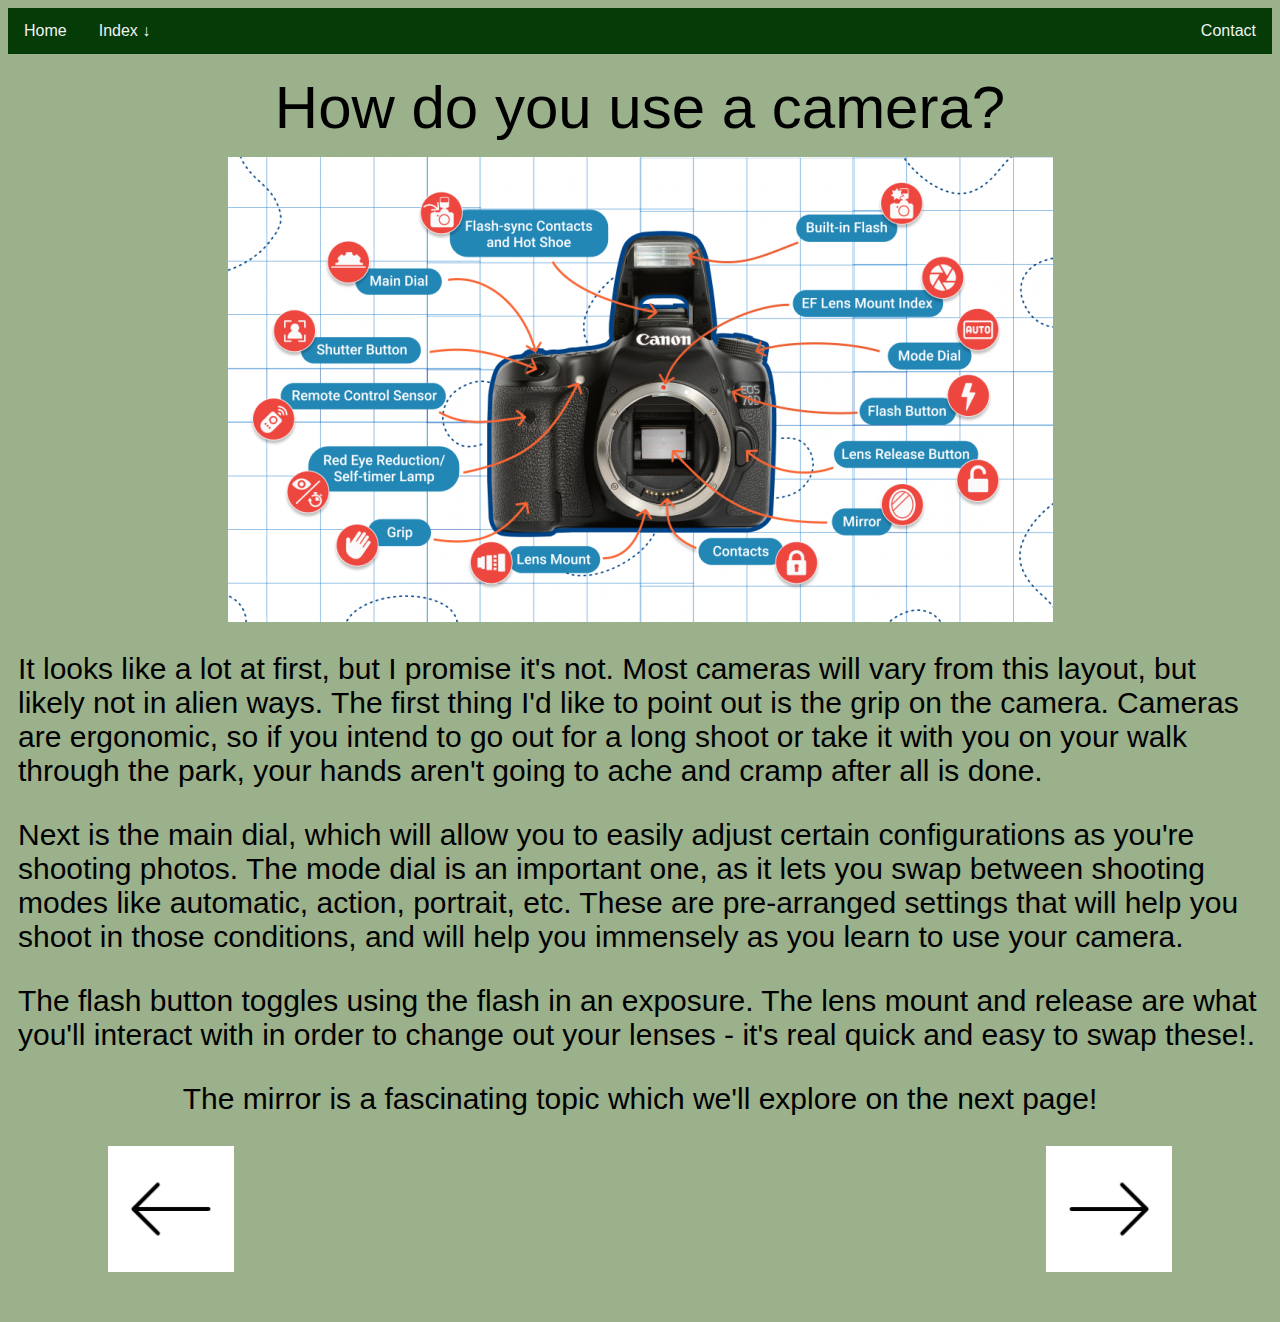
<file: camerabody.html>
<!doctype html>
<html>
  <head>
    <link rel="stylesheet" href="style.css">
  <meta charset="UTF-8">
  <meta name="description" content="Photography Information for a Beginner">
  <meta name="Author" content="Noelle Macek">
</head>


<title>How to Hold a Camera!</title>


<div class="navbar">
    <a href="./index.html">Home</a>
    <div class="navdropdown">
      <button class="dropbutton">Index  ↓
      </button>
      <div class="navdropdowncontent">
        <a href="./camerabody.html">Camera Body</a>
        <a href="./camerainside.html">Camera Internal</a>
        <a href="./exposuretriangle.html">Exposure Triangle</a>
        <a href="./lenses.html">Lenses</a>
        <a href="./filters.html">Filters</a>
        <a href="./editing.html">Photo Editing</a>
        <a href="./gear.html">Camera Gear</a>
      </div>
      
    </div>
    <div class="navcontactpage">
    <a href="./contact.html" >Contact</a>
    </div>
  </div> 

  <div class="hook">
    How do you use a camera?
  </div>
  <div class="image">
    <a href="./images/camerabody.webp">
      <img src="images/camerabody.webp">
    </a>
  </div>

   <p>
      <p>It looks like a lot at first, but I promise it's not. Most cameras will vary from this layout, but likely not in alien ways. The first thing I'd like to point out is the grip on the camera. Cameras are ergonomic, so if you intend to go out for a long shoot or take it with you on your walk through the park, your hands aren't going to ache and cramp after all is done.</p> 
      <p>Next is the main dial, which will allow you to easily adjust certain configurations as you're shooting photos. The mode dial is an important one, as it lets you swap between shooting modes like automatic, action, portrait, etc. These are pre-arranged settings that will help you shoot in those conditions, and will help you immensely as you learn to use your camera.</p>
      <p>The flash button toggles using the flash in an exposure. The lens mount and release are what you'll interact with in order to change out your lenses - it's real quick and easy to swap these!.</p>
  </p>


  <div class="centeredtext" clear="both">
    <p>
      The mirror is a fascinating topic which we'll explore on the next page!
    </p>
  </div>

  <div class = progressionbuttons>
    <a href="./index.html">
      <img src="images/leftarrow.jpg" class="leftarrow">
    </a>

    <a href="./camerainside.html">
      <img src="images/rightarrow.jpg" class="rightarrow">
    </a>
  </div>

</body>
</file>
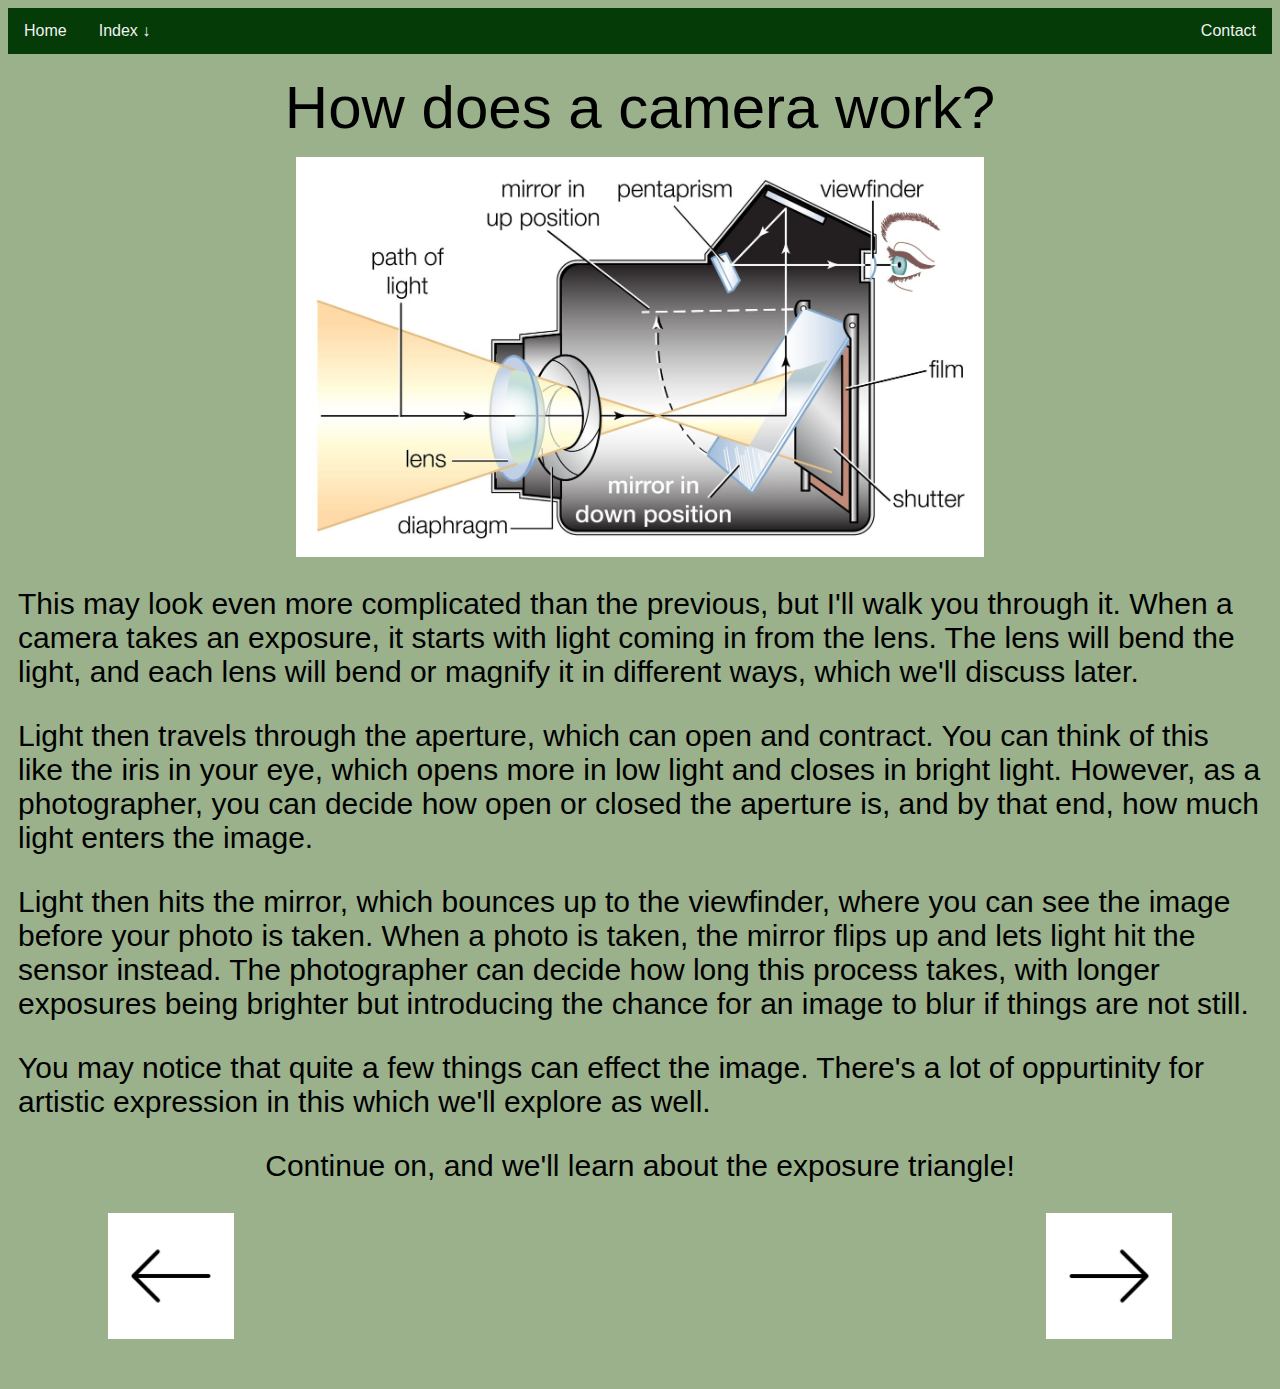
<file: camerainside.html>
<!doctype html>
<html>
  <head>
    <link rel="stylesheet" href="style.css">
  <meta charset="UTF-8">
  <meta name="description" content="Photography Information for a Beginner">
  <meta name="Author" content="Noelle Macek">
</head>

<title>How a Camera Works!</title>



<div class="navbar">
    <a href="./index.html">Home</a>
    <div class="navdropdown">
      <button class="dropbutton">Index  ↓
      </button>
      <div class="navdropdowncontent">
        <a href="./camerabody.html">Camera Body</a>
        <a href="./camerainside.html">Camera Internal</a>
        <a href="./exposuretriangle.html">Exposure Triangle</a>
        <a href="./lenses.html">Lenses</a>
        <a href="./filters.html">Filters</a>
        <a href="./editing.html">Photo Editing</a>
        <a href="./gear.html">Camera Gear</a>
      </div>
      
    </div>
    <div class="navcontactpage">
    <a href="./contact.html" >Contact</a>
    </div>
  </div> 

  <div class="hook">
    How does a camera work?
  </div>
  <div class="image">
    <a href="images/camerainside.jpg">
      <img height="400" src="images/camerainside.jpg">
    </a>
  </div>

  <div>
   
      <p>This may look even more complicated than the previous, but I'll walk you through it. When a camera takes an exposure, it starts with light coming in from the lens. The lens will bend the light, and each lens will bend or magnify it in different ways, which we'll discuss later.</p> 
      <p>Light then travels through the aperture, which can open and contract. You can think of this like the iris in your eye, which opens more in low light and closes in bright light. However, as a photographer, you can decide how open or closed the aperture is, and by that end, how much light enters the image.</p>
      <p>Light then hits the mirror, which bounces up to the viewfinder, where you can see the image before your photo is taken. When a photo is taken, the mirror flips up and lets light hit the sensor instead. The photographer can decide how long this process takes, with longer exposures being brighter but introducing the chance for an image to blur if things are not still.</p>
      <p>You may notice that quite a few things can effect the image. There's a lot of oppurtinity for artistic expression in this which we'll explore as well. </p>
  </div>

  <div class="centeredtext" clear="both">
    <p>
      Continue on, and we'll learn about the exposure triangle!
    </p>
  </div>

  <div class = progressionbuttons>
    <a href="./camerabody.html">
      <img src="images/leftarrow.jpg" class="leftarrow">
    </a>

    <a href="./exposuretriangle.html">
      <img src="images/rightarrow.jpg" class="rightarrow">
    </a>
  </div>

</body>
</file>
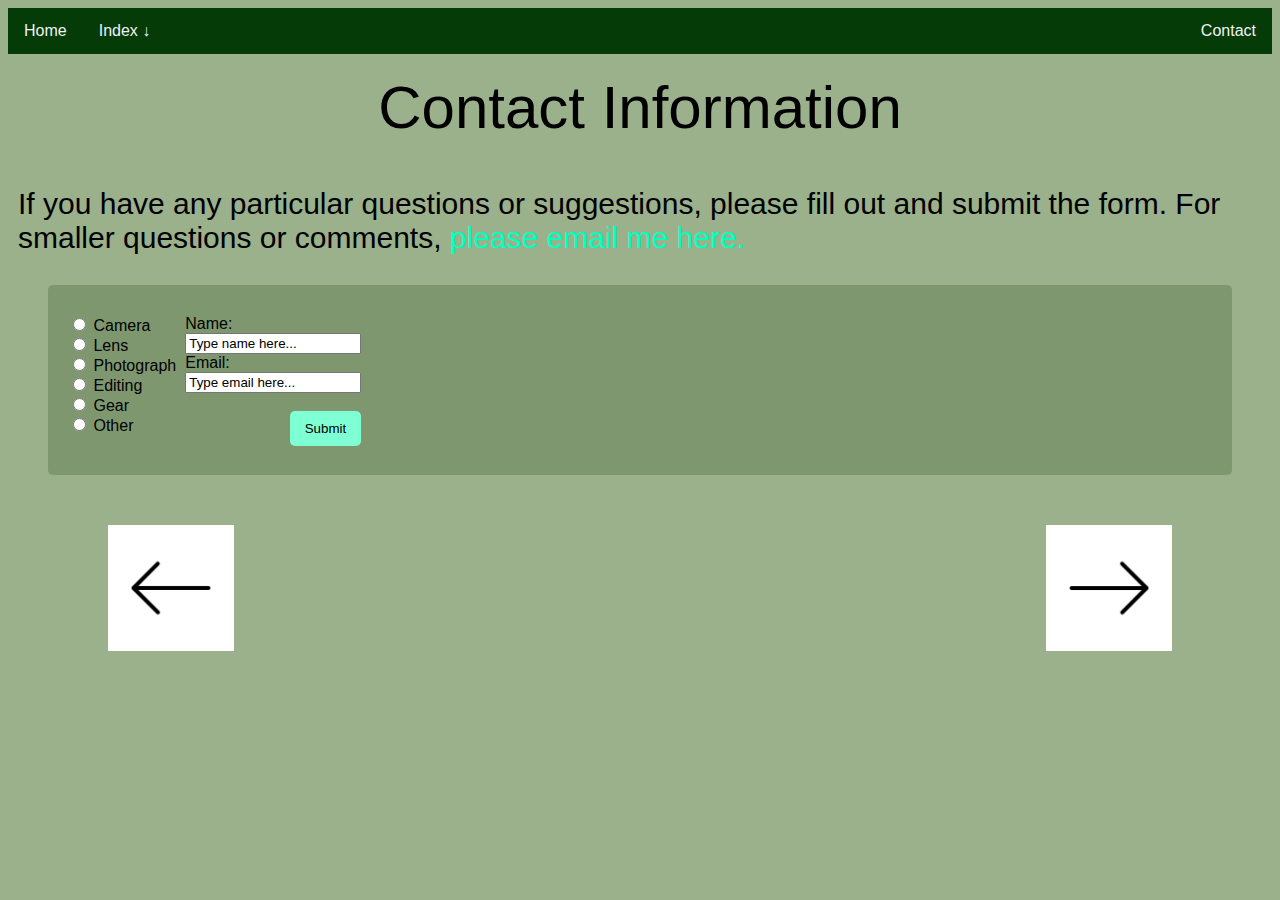
<file: contact.html>
<!doctype html>
<html>
  <head>
    <link rel="stylesheet" href="style.css">
  <meta charset="UTF-8">
  <meta name="description" content="Photography Information for a Beginner">
  <meta name="Author" content="Noelle Macek">
</head>


<title>Contact Information</title>
<body>


<div class="navbar">
    <a href="./index.html">Home</a>
    <div class="navdropdown">
      <button class="dropbutton">Index  ↓
      </button>
      <div class="navdropdowncontent">
        <a href="./camerabody.html">Camera Body</a>
        <a href="./camerainside.html">Camera Internal</a>
        <a href="./exposuretriangle.html">Exposure Triangle</a>
        <a href="./lenses.html">Lenses</a>
        <a href="./filters.html">Filters</a>
        <a href="./editing.html">Photo Editing</a>
        <a href="./gear.html">Camera Gear</a>
      </div>
      
    </div>
    <div class="navcontactpage">
    <a href="./contact.html" >Contact</a>
    </div>
  </div> 

  <div class="hook">
    Contact Information
  </div>

  <div>
   
      <p>If you have any particular questions or suggestions, please fill out and submit the form. For smaller questions or comments, <a href="mailto:cmacek9533@mail.kvcc.edu">please email me here.</a></p> 
  </div>

<div class="formdiv">
  <form>
    <div class="col-25">
          <input type="radio" id="camera" name="issuetype" value="Camera">
          <label for="camera" class="radiolabel">Camera</label><br>
          <input type="radio" id="lens" name="issuetype" value="Lens">
          <label for="lens" class="radiolabel">Lens</label><br>
          <input type="radio" id="photograph" name="issuetype" value="Photograph">
          <label for="photograph" class="radiolabel">Photograph</label><br>
          <input type="radio" id="editing" name="issuetype" value="Editing">
          <label for="editing" class="radiolabel">Editing</label><br>
          <input type="radio" id="gear" name="issuetype" value="Gear">
          <label for="gear" class="radiolabel">Gear</label><br>
          <input type="radio" id="other" name="issuetype" value="Other">
          <label for="other" class="radiolabel" >Other</label><br>
    </div>
    <div class="col-75">
          <label for="username">Name:</label><br>
          <input type="text" id="username" name="username" value="Type name here..."><br>
          <label for="email>">Email:</label><br>
          <input type="text" id="email" name="email" value="Type email here..."><br><br>
          <input type="submit" value="Submit">
    </div>      
  </form>
</div>
 

 

  <div class = progressionbuttons>
    <a href="./gear.html">
      <img src="images/leftarrow.jpg" class="leftarrow">
    </a>

    <a href="./index.html">
      <img src="images/rightarrow.jpg" class="rightarrow">
    </a>
  </div>

</body>
</file>
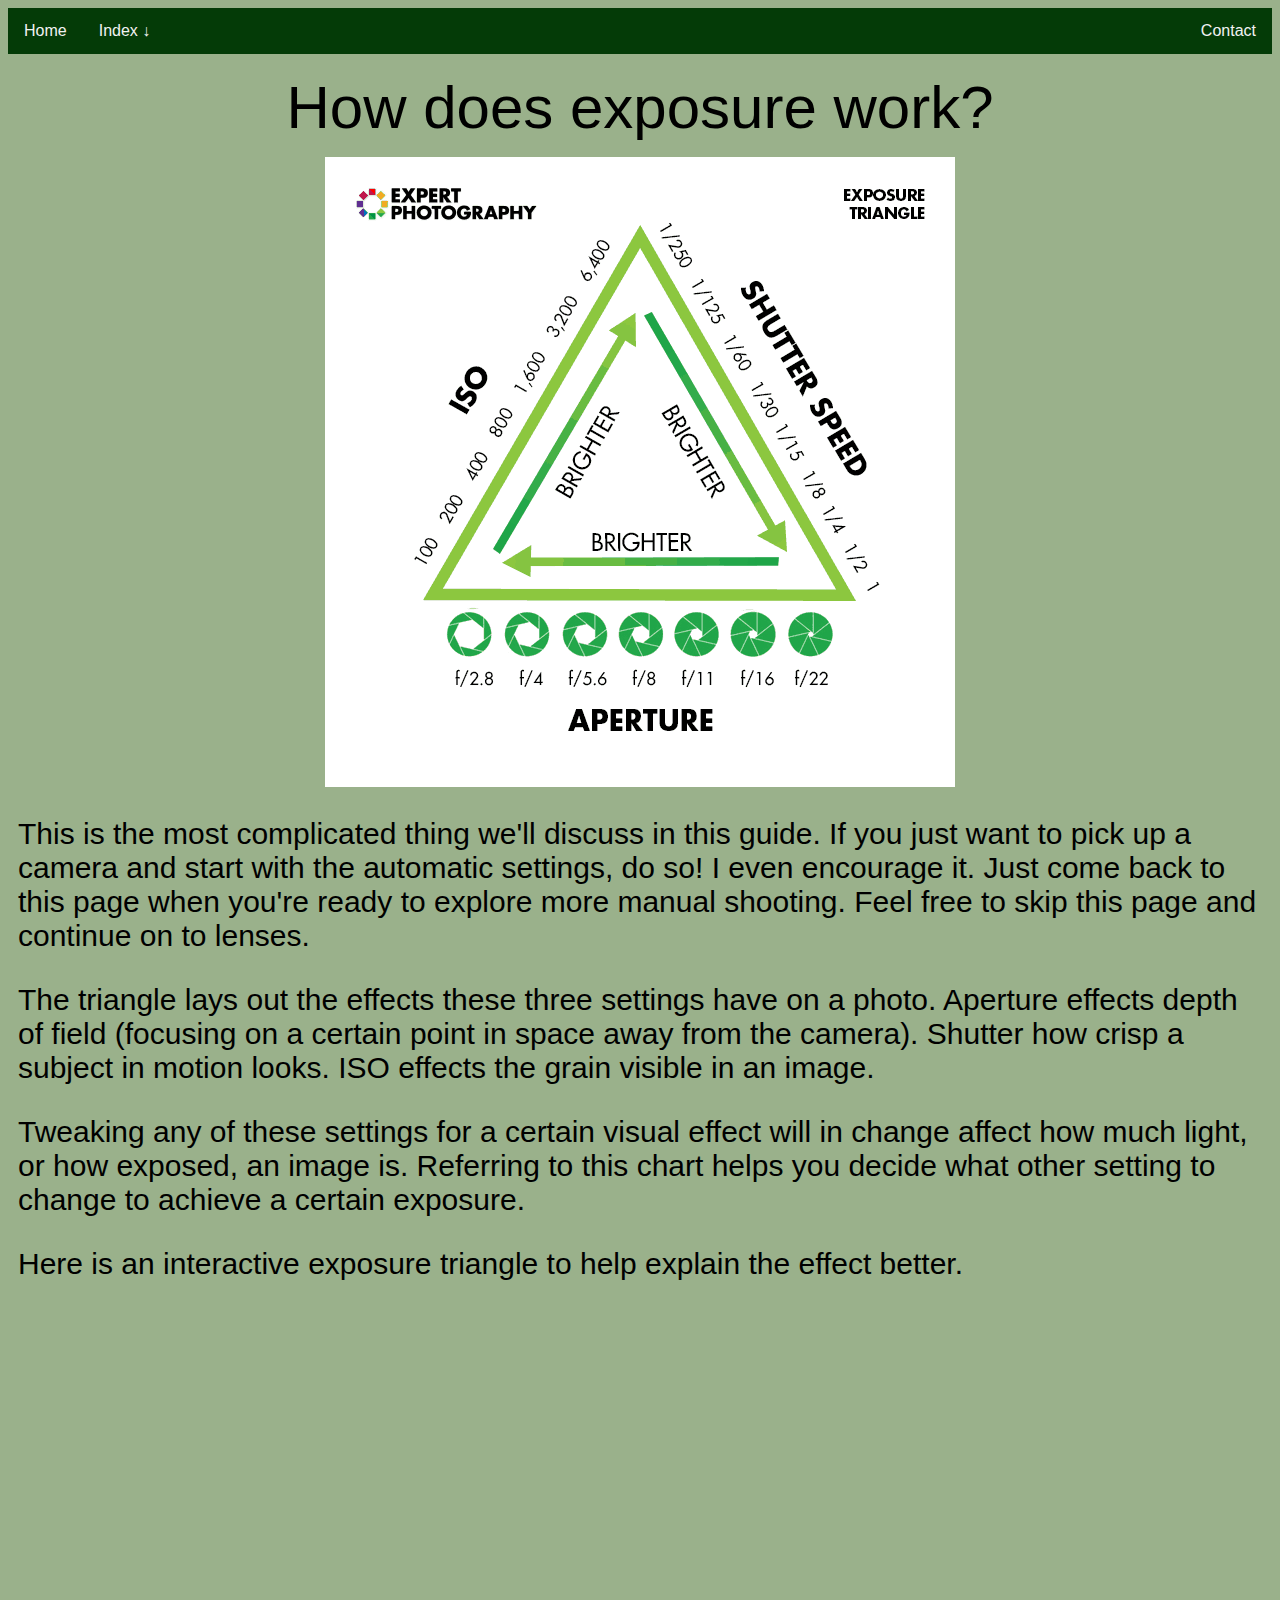
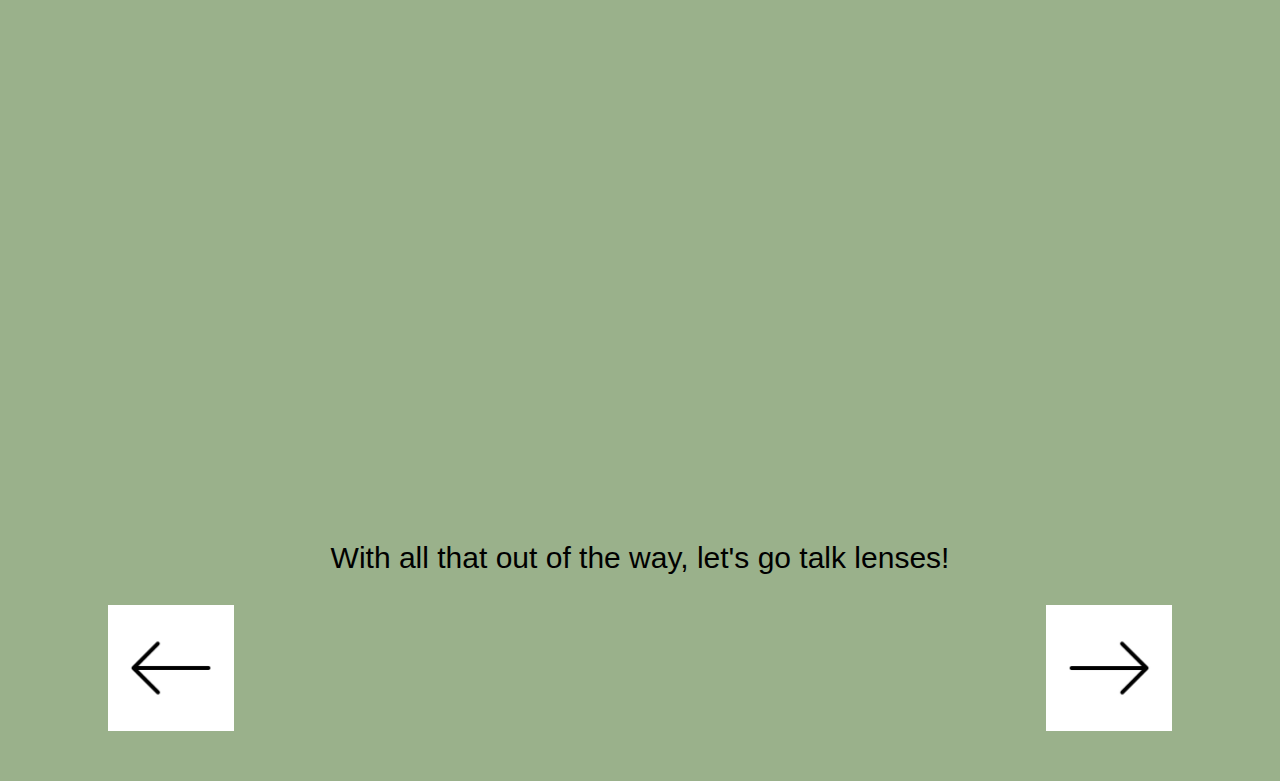
<file: exposuretriangle.html>
<!doctype html>
<html>
  <head>
    <link rel="stylesheet" href="style.css">
  <meta charset="UTF-8">
  <meta name="description" content="Photography Information for a Beginner">
  <meta name="Author" content="Noelle Macek">
</head>


<title>The Exposure Triangle!</title>



<div class="navbar">
    <a href="./index.html">Home</a>
    <div class="navdropdown">
      <button class="dropbutton">Index  ↓
      </button>
      <div class="navdropdowncontent">
        <a href="./camerabody.html">Camera Body</a>
        <a href="./camerainside.html">Camera Internal</a>
        <a href="./exposuretriangle.html">Exposure Triangle</a>
        <a href="./lenses.html">Lenses</a>
        <a href="./filters.html">Filters</a>
        <a href="./editing.html">Photo Editing</a>
        <a href="./gear.html">Camera Gear</a>
      </div>
      
    </div>
    <div class="navcontactpage">
    <a href="./contact.html" >Contact</a>
    </div>
  </div> 

  <div class="hook">
    How does exposure work?
  </div>

  <div class="image">
    <a href="images/exposuretriangle.png">
      <img src="images/exposuretriangle.png">
    </a>
  </div>

  <div>
   
      <p>This is the most complicated thing we'll discuss in this guide. If you just want to pick up a camera and start with the automatic settings, do so! I even encourage it. Just come back to this page when you're ready to explore more manual shooting. Feel free to skip this page and continue on to lenses.</p> 
      <p>The triangle lays out the effects these three settings have on a photo. Aperture effects depth of field (focusing on a certain point in space away from the camera). Shutter how crisp a subject in motion looks. ISO effects the grain visible in an image.</p>
      <p>Tweaking any of these settings for a certain visual effect will in change affect how much light, or how exposed, an image is. Referring to this chart helps you decide what other setting to change to achieve a certain exposure.</p>
      <p>Here is an interactive exposure triangle to help explain the effect better.</p>
      
  </div>

  <div class="exposuretriangleembed" >
    <iframe src="https://dima.fi/exposure/?embed" width="400px" height="800px" frameBorder="0" display="block" margin="auto"></iframe>
  </div>

<div class="centeredtext" clear="both">
  <p>
    With all that out of the way, let's go talk lenses!
  </p>
</div>

  <div class = progressionbuttons>
    <a href="./camerainside.html">
      <img src="images/leftarrow.jpg" class="leftarrow">
    </a>

    <a href="./lenses.html">
      <img src="images/rightarrow.jpg" class="rightarrow">
    </a>
  </div>

</body>
</file>
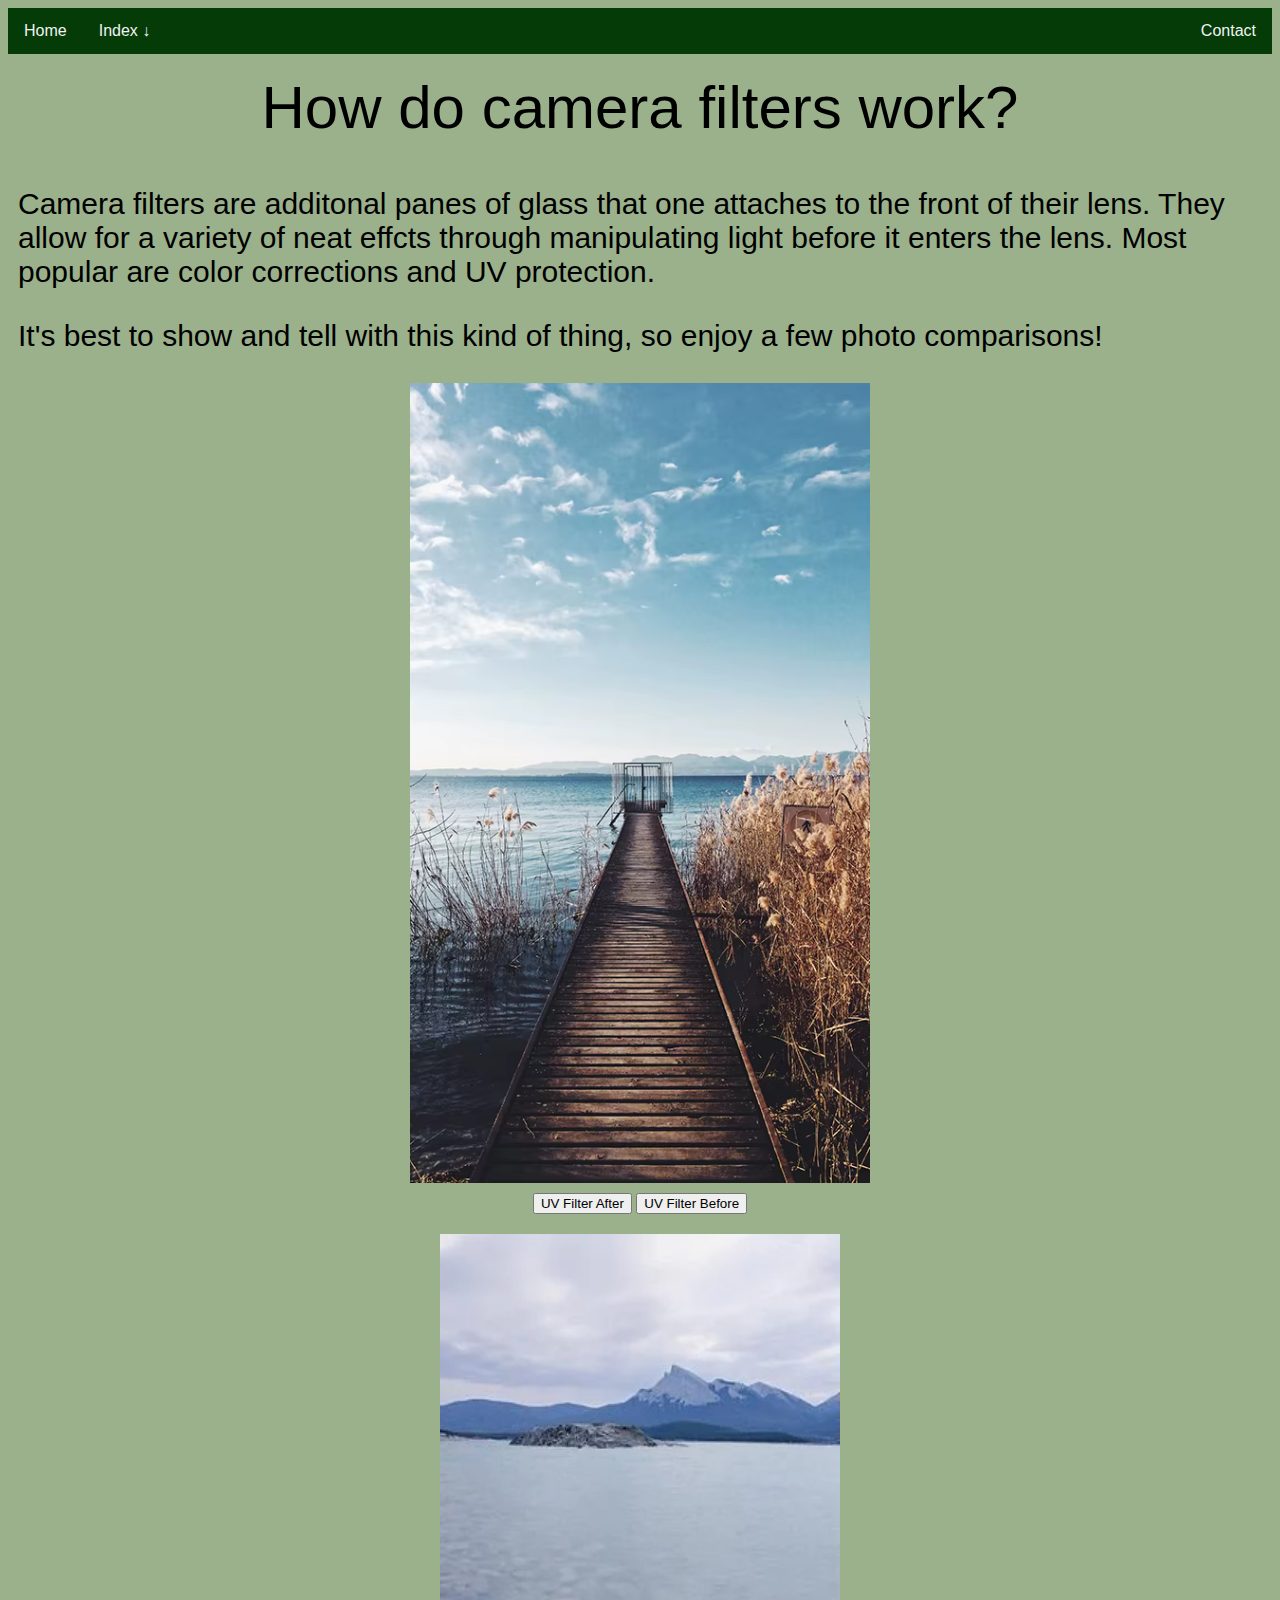
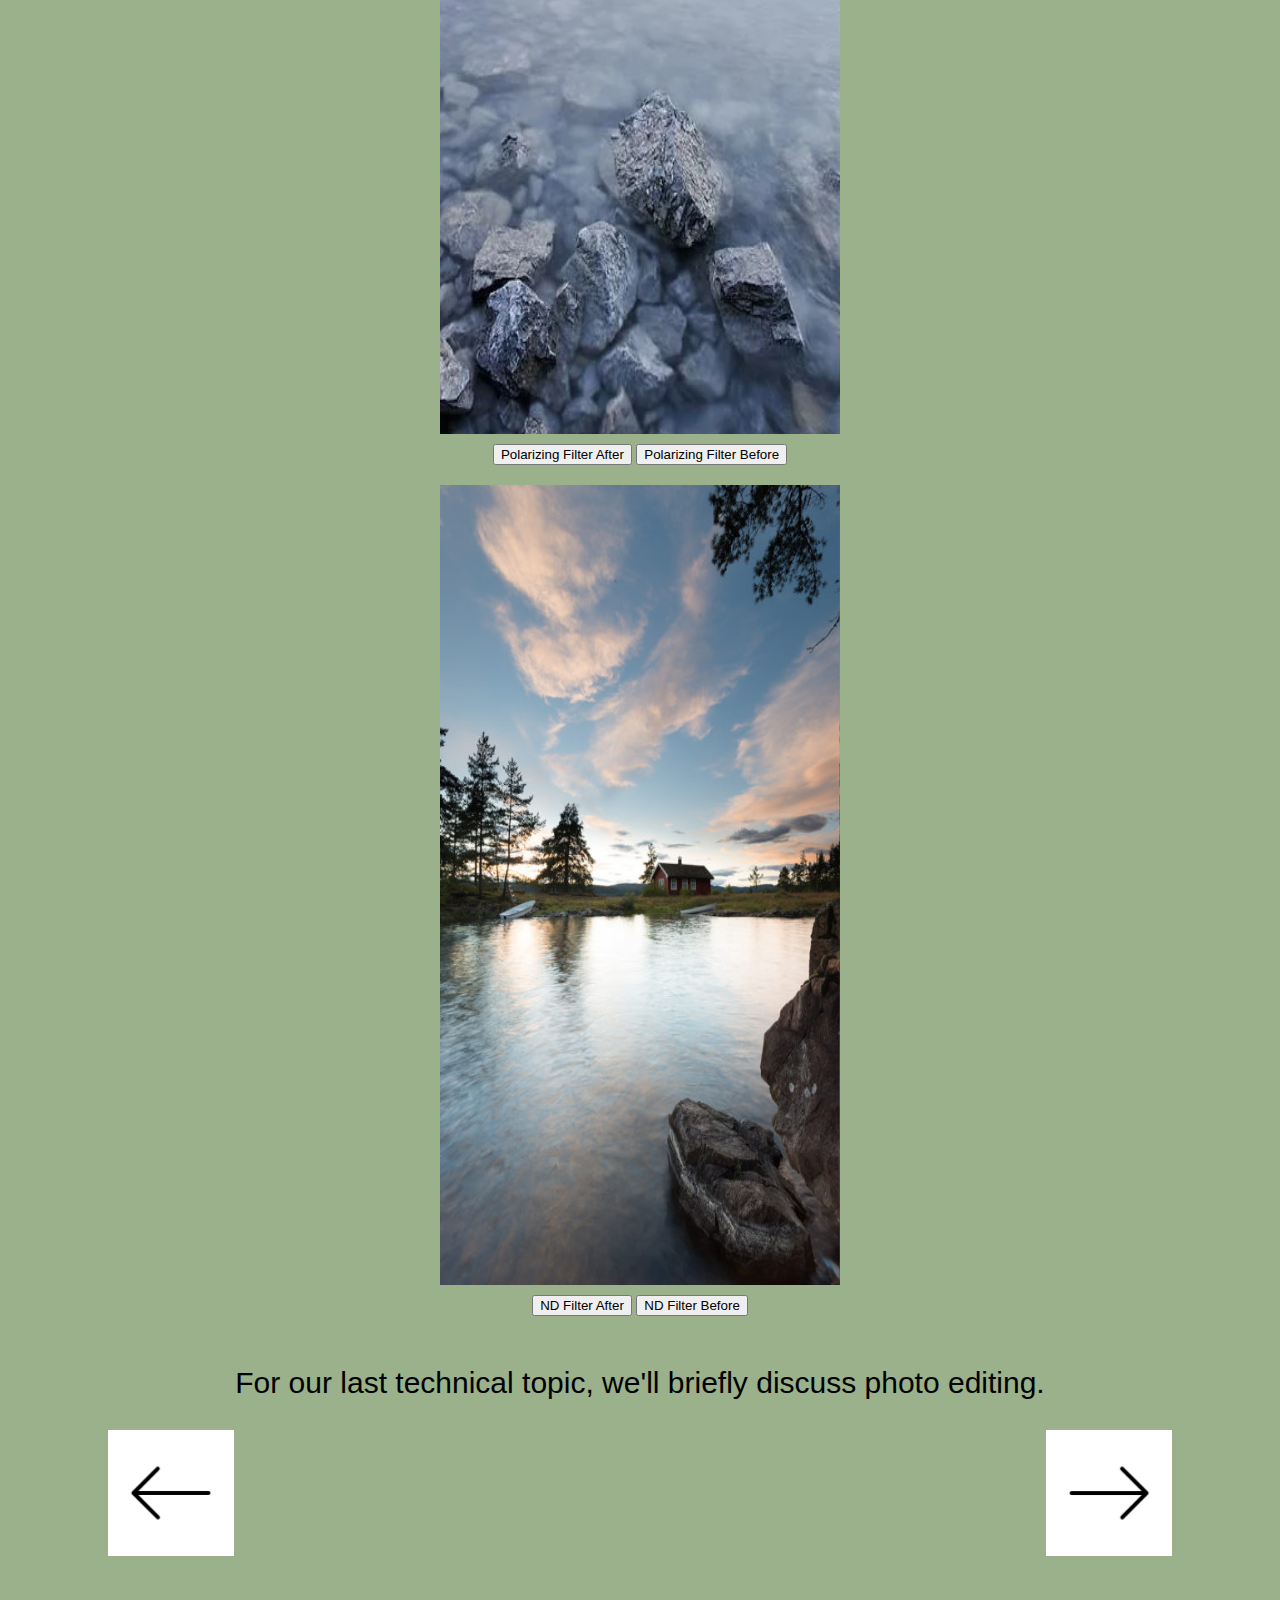
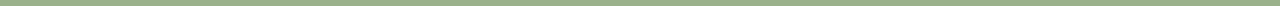
<file: filters.html>
<!doctype html>
<html>
  <head>
    <link rel="stylesheet" href="style.css">
  <meta charset="UTF-8">
  <meta name="description" content="Photography Information for a Beginner">
  <meta name="Author" content="Noelle Macek">
</head>

<title>Camera Filters!</title>
<body>


<div class="navbar">
    <a href="./index.html">Home</a>
    <div class="navdropdown">
      <button class="dropbutton">Index  ↓
      </button>
      <div class="navdropdowncontent">
        <a href="./camerabody.html">Camera Body</a>
        <a href="./camerainside.html">Camera Internal</a>
        <a href="./exposuretriangle.html">Exposure Triangle</a>
        <a href="./lenses.html">Lenses</a>
        <a href="./filters.html">Filters</a>
        <a href="./editing.html">Photo Editing</a>
        <a href="./gear.html">Camera Gear</a>
      </div>
      
    </div>
    <div class="navcontactpage">
    <a href="./contact.html" >Contact</a>
    </div>
  </div> 

  <div class="hook">
    How do camera filters work?
  </div>

  <div>
   
      <p>Camera filters are additonal panes of glass that one attaches to the front of their lens. They allow for a variety of neat effcts through manipulating light before it enters the lens. Most popular are color corrections and UV protection.</p> 
      <p>It's best to show and tell with this kind of thing, so enjoy a few photo comparisons!</p>
  </div>


 

  <img height="800px;" mawidth="400px;" id="uvcomp" src="images/uvfilterbefore.png">
  
  <div class="comparisonbuttons">
    <button class="comparisonleft" onclick="document.getElementById('uvcomp').src='images/uvfilterafter.png'">UV Filter After</button>
    <button class="comparisonright" onclick="document.getElementById('uvcomp').src='images/uvfilterbefore.png'">UV Filter Before</button>
  </div>

  <img height="800px;" width="400px;" id="polarizingcomp" src="images/polarizingfilterbefore.png">
  
  <div class="comparisonbuttons">
    <button class="comparisonleft" onclick="document.getElementById('polarizingcomp').src='images/polarizingfilterafter.png'">Polarizing Filter After</button>
    <button class="comparisonright" onclick="document.getElementById('polarizingcomp').src='images/polarizingfilterbefore.png'">Polarizing  Filter Before</button>
  </div>

  <img height="800px;" width="400px;" id="ndcomp" src="images/neutraldensityfilterbefore.png">
  
  <div class="comparisonbuttons">
    <button class="comparisonleft" onclick="document.getElementById('ndcomp').src='images/neutraldensityfilterafter.png'">ND Filter After</button>
    <button class="comparisonright" onclick="document.getElementById('ndcomp').src='images/neutraldensityfilterbefore.png'">ND Filter Before</button>
  </div>

<div class="centeredtext" clear="both">
    <p>For our last technical topic, we'll briefly discuss photo editing.</p>
</div>

  <div class = progressionbuttons>
    <a href="./lenses.html">
      <img src="images/leftarrow.jpg" class="leftarrow">
    </a>

    <a href="./editing.html">
      <img src="images/rightarrow.jpg" class="rightarrow">
    </a>
  </div>

</body>
</file>
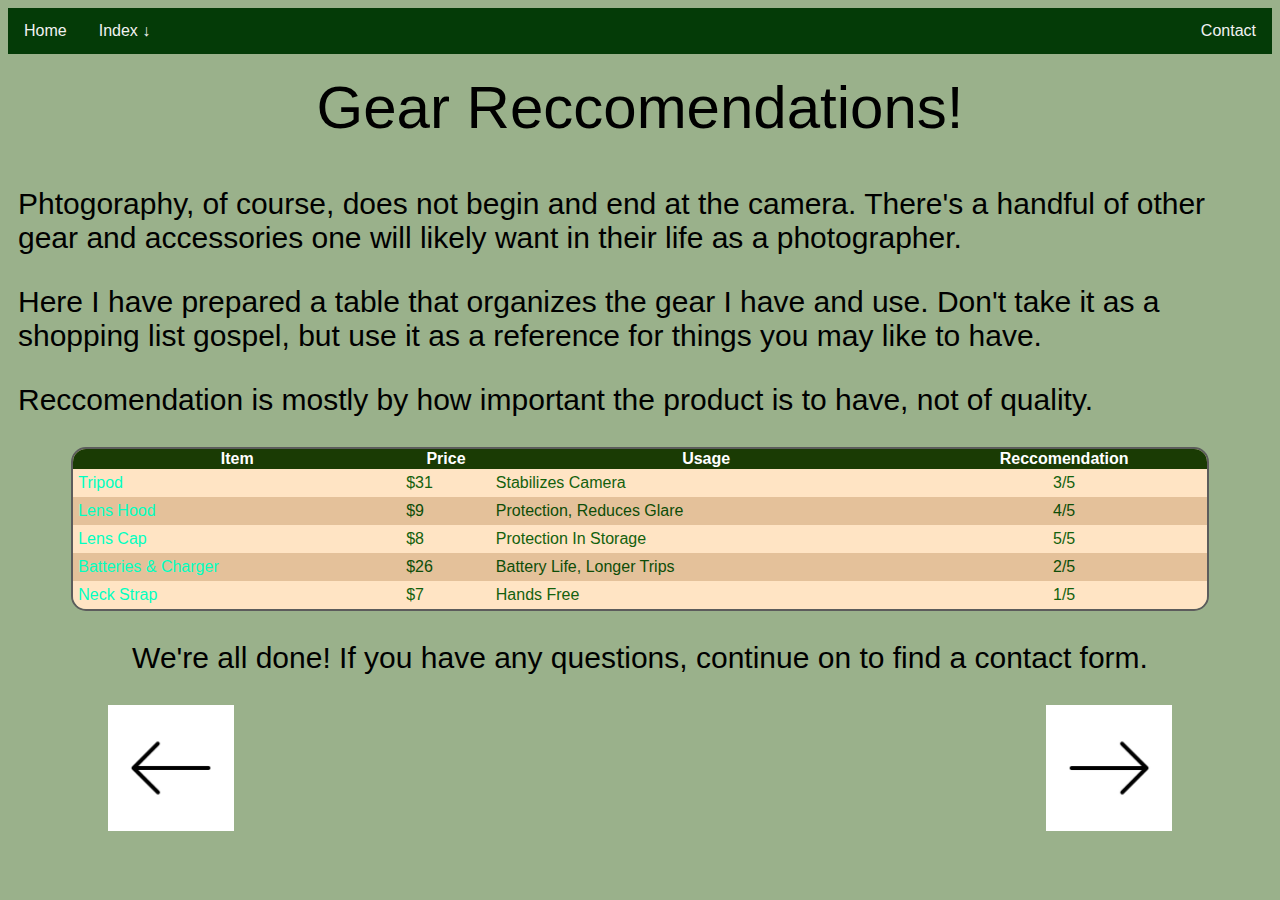
<file: gear.html>
<!doctype html>
<html>
<head>
  <link rel="stylesheet" href="style.css">
  <meta charset="UTF-8">
  <meta name="description" content="Photography Information for a Beginner">
  <meta name="Author" content="Noelle Macek">
  
    <style type="text/css">

      table {
      border: 2px solid rgb(92, 92, 92);
      border-radius: 15px; 
      border-spacing: 0;
      overflow: hidden;
      width: 90%;
      
      margin:auto;
      }
  
      th {
          background-color: rgb(26, 59, 4);
          color: rgb(255, 255, 255);
      }

      tbody {
        
      }
      td {
        padding:5px;
      }
      tr:nth-child(2n+1) {
          background-color:bisque;
          color: rgb(20, 97, 13);
      }
      tr:nth-child(2n) {
        background-color:rgb(228, 193, 154);
        color: rgb(14, 77, 8);
      }

      td:nth-child(4) {
        text-align: center;
      }
  </style>

</head>

<title>Camera Gear!</title>
<body>


<div class="navbar">
    <a href="./index.html">Home</a>
    <div class="navdropdown">
      <button class="dropbutton">Index  ↓
      </button>
      <div class="navdropdowncontent">
        <a href="./camerabody.html">Camera Body</a>
        <a href="./camerainside.html">Camera Internal</a>
        <a href="./exposuretriangle.html">Exposure Triangle</a>
        <a href="./lenses.html">Lenses</a>
        <a href="./filters.html">Filters</a>
        <a href="./editing.html">Photo Editing</a>
        <a href="./gear.html">Camera Gear</a>
      </div>
      
    </div>
    <div class="navcontactpage">
    <a href="./contact.html" >Contact</a>
    </div>
  </div> 
  <div class="hook">
    Gear Reccomendations!
  </div>

  <div>
   
      <p>Phtogoraphy, of course, does not begin and end at the camera. There's a handful of other gear and accessories one will likely want in their life as a photographer.</p> 
      <p>Here I have prepared a table that organizes the gear I have and use. Don't take it as a shopping list gospel, but use it as a reference for things you may like to have.</p>
      <p>Reccomendation is mostly by how important the product is to have, not of quality.</p>
  </div>

<div>
  <body></body>
    <table>
        <thead>
            <trow>
                <th>Item</th>
                <th>Price</th>
                <th>Usage</th>
                <th>Reccomendation</th>
            </trow>
        </thead>
        <tbody>
            <tr>
                <td><a target="_blank" href="https://www.amazon.com/dp/B0B56CBRZY?ref_=ppx_hzsearch_conn_dt_b_fed_asin_title_1&th=1">Tripod</a></td>
                <td>$31</td>
                <td>Stabilizes Camera</td>
                <td>3/5</td>
            </tr>
            <tr>
                <td><a target="_blank" href="https://www.amazon.com/dp/B09D9Q1HMM?ref_=ppx_hzsearch_conn_dt_b_fed_asin_title_2">Lens Hood</a></td>
                <td>$9</td>
                <td>Protection, Reduces Glare</td>
                <td>4/5</td>
            </tr>
            <tr>
                <td><a target="_blank" href="https://www.amazon.com/dp/B0981JNBQ5?ref_=ppx_hzsearch_conn_dt_b_fed_asin_title_2">Lens Cap</a></td>
                <td>$8</td>
                <td>Protection In Storage</td>
                <td>5/5</td>
            </tr>
            <tr>
                <td><a target="_blank" href="https://www.amazon.com/dp/B075ZLCF1Y?ref_=ppx_hzsearch_conn_dt_b_fed_asin_title_6">Batteries & Charger</a></td>
                <td>$26</td>
                <td>Battery Life, Longer Trips</td>
                <td>2/5</td>
            </tr>
            <tr>
                <td><a target="_blank" href="https://www.amazon.com/dp/B01LEBV87M?ref_=ppx_hzsearch_conn_dt_b_fed_asin_title_3">Neck Strap</a></td>
                <td>$7</td>
                <td>Hands Free</td>
                <td>1/5</td>
            </tr>
        </tbody>
    </table>
</body>
</div>
 
<div class="centeredtext" clear="both">
    <p>We're all done! If you have any questions, continue on to find a contact form.</p>
</div>

  <div class = progressionbuttons>
    <a href="./editing.html">
      <img src="images/leftarrow.jpg" class="leftarrow">
    </a>

    <a href="./contact.html">
      <img src="images/rightarrow.jpg" class="rightarrow">
    </a>
  </div>
 
</body>
</file>
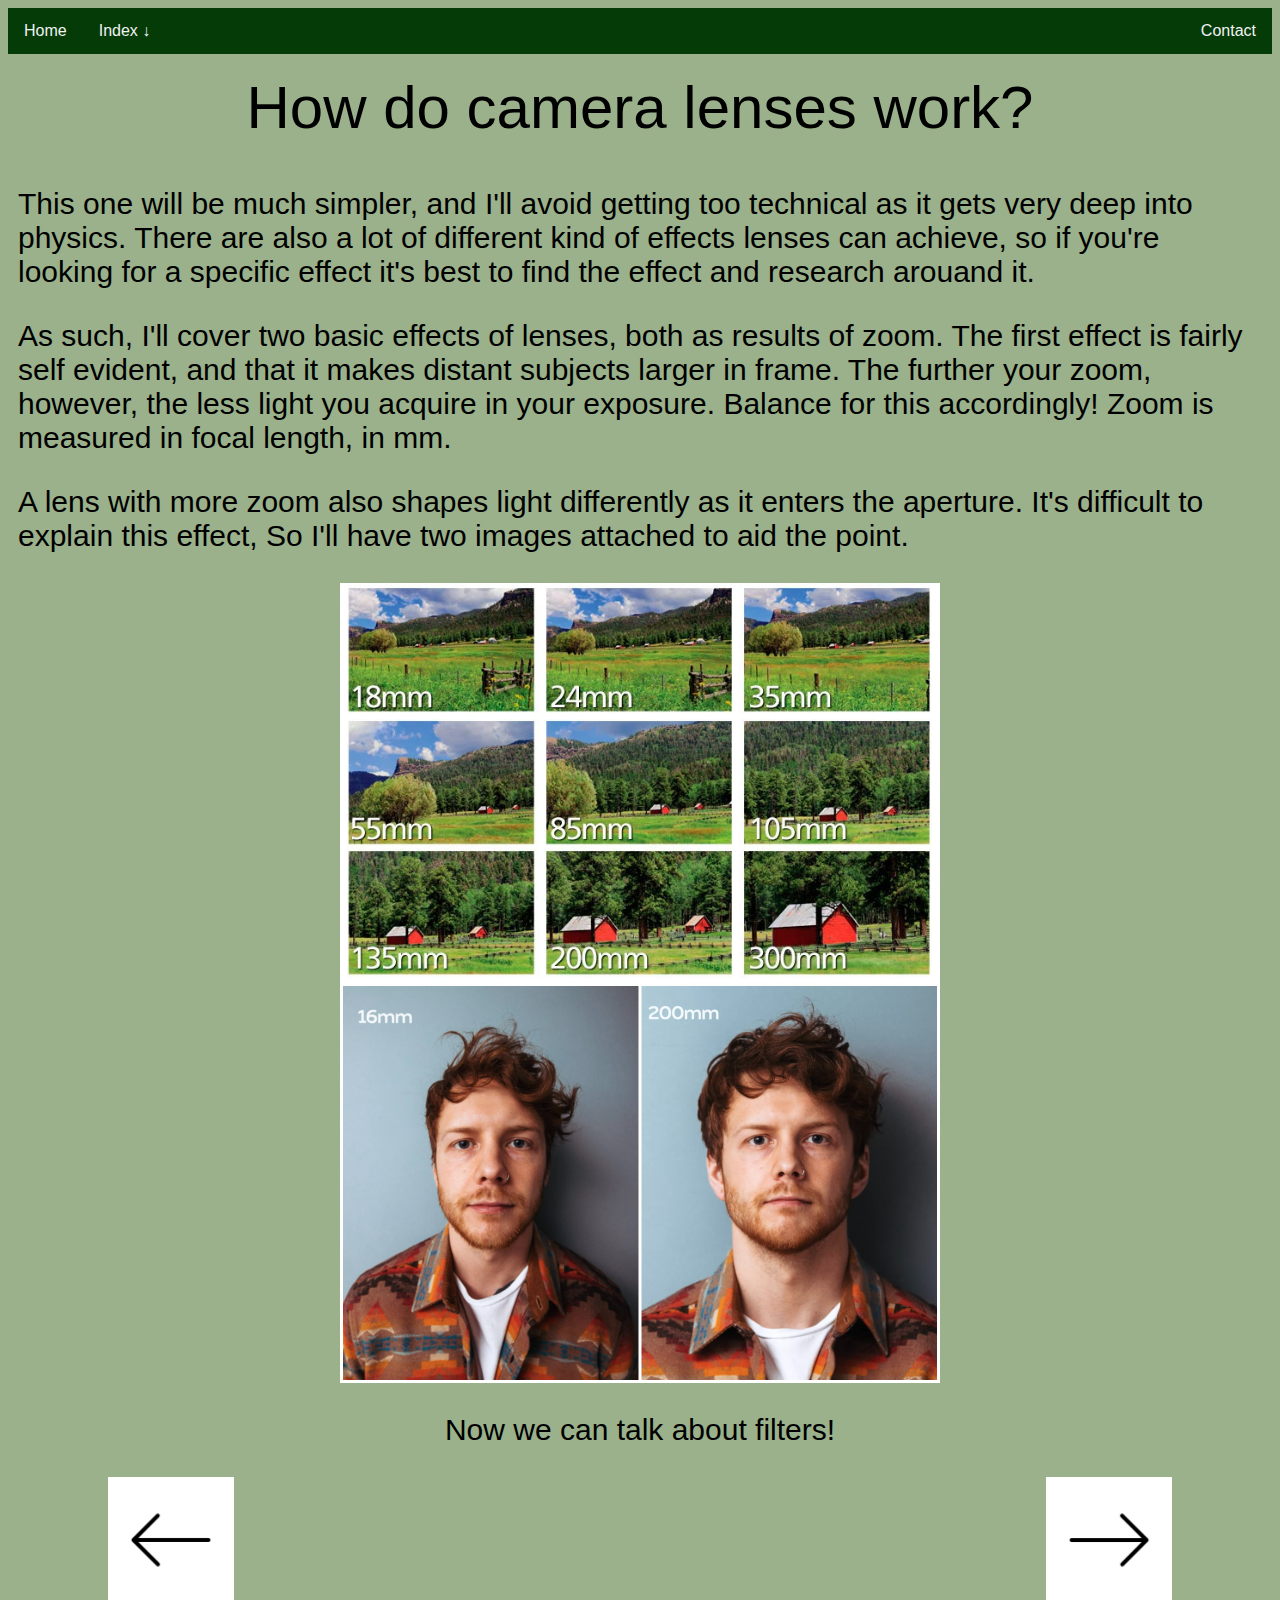
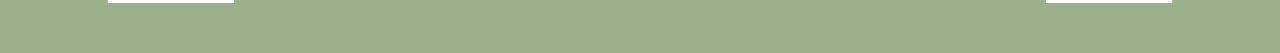
<file: lenses.html>
<!doctype html>
<html>
  <head>
    <link rel="stylesheet" href="style.css">
  <meta charset="UTF-8">
  <meta name="description" content="Photography Information for a Beginner">
  <meta name="Author" content="Noelle Macek">
</head>


<title>Camera Lenses!</title>



<div class="navbar">
    <a href="./index.html">Home</a>
    <div class="navdropdown">
      <button class="dropbutton">Index  ↓
      </button>
      <div class="navdropdowncontent">
        <a href="./camerabody.html">Camera Body</a>
        <a href="./camerainside.html">Camera Internal</a>
        <a href="./exposuretriangle.html">Exposure Triangle</a>
        <a href="./lenses.html">Lenses</a>
        <a href="./filters.html">Filters</a>
        <a href="./editing.html">Photo Editing</a>
        <a href="./gear.html">Camera Gear</a>
      </div>
      
    </div>
    <div class="navcontactpage">
    <a href="./contact.html" >Contact</a>
    </div>
  </div>  

  <div class="hook">
    How do camera lenses work?
  </div>

  <div>
   
      <p>This one will be much simpler, and I'll avoid getting too technical as it gets very deep into physics. There are also a lot of different kind of effects lenses can achieve, so if you're looking for a specific effect it's best to find the effect and research arouand it.</p> 
      <p>As such, I'll cover two basic effects of lenses, both as results of zoom. The first effect is fairly self evident, and that it makes distant subjects larger in frame. The further your zoom, however, the less light you acquire in your exposure. Balance for this accordingly! Zoom is measured in focal length, in mm.</p>
      <p>A lens with more zoom also shapes light differently as it enters the aperture. It's difficult to explain this effect, So I'll have two images attached to aid the point.</p>
  </div>



 <div>
    <a href="./images/lenszooms.webp">
      <img src="./images/lenszooms.webp" width="600" height="400">
    </a>
  </div>
  
  <div>
    <a href="./images/lensdistort.jpg">
      <img src="./images/lensdistort.jpg" width="600" height="400">
    </a>
  </div>

<div class="centeredtext" clear="both">
  <p>
    Now we can talk about filters!
  </p>
</div>

  <div class = progressionbuttons>
    <a href="./exposuretriangle.html">
      <img src="images/leftarrow.jpg" class="leftarrow">
    </a>

    <a href="./filters.html">
      <img src="images/rightarrow.jpg" class="rightarrow">
    </a>
  </div>

</body>
</file>
<file: style.css>
body{
    background-color:#9ab18b;
    font-family: "Arial";
    
}
 
a{
  transition: background-color 2s;
}

a:link, a:visited {
  color: rgb(1, 255, 192);
  text-decoration: none;
  cursor: pointer;
}
 /* Style the navbar */
 .navbar {
    position: sticky;
    top: 0;
    background-color: #043b07;
    width: 100%;
    display: inline-block;
  }
  
  /* Navbar links */
  .navbar a {
    float: left; 
    font-size: 16px;
    color: #f2f2f2;
    text-align: center;
    padding: 14px 16px;
    text-decoration: none;
  }

  .navdropdown{
    float: left;
    overflow: hidden;
  }
  
  .navdropdown .dropbutton{
    font-size: 16px;
    border: none;
    color: #f2f2f2;
    outline: none;
    padding: 14px 16px;
    background-color: inherit;
    font-family: inherit;
    margin: 0;
  }

  .navbar a:hover, .navdropdown:hover .dropbutton{
    background-color: #17641b;
  }

  .navdropdowncontent{
    display: none;
    position: absolute;
    background-color: #17641b;
    min-width: 160px;
    box-shadow: 0px 8px 16px 0px rgba(0,0,0,0.2);
    z-index: 1;
  }

  
  .navdropdowncontent a {
    float: none;
    color: #f2f2f2;
    padding: 12px 16px;
    text-decoration: none;
    display: block;
    text-align: left;
  }

  .navdropdowncontent a:hover{
    background-color: #9ab18b;
  }

  .navdropdown:hover .navdropdowncontent{
    display: block;
  }

  .navcontactpage{
    float: right;
    right: 0;
    text-align: right;
  }
  /* Page content */


  p{
    font-size: 30px;
    padding-left: 10px;
    padding-right: 10px;
    clear: both;
  }

  img{
    display: block;
    margin-left: auto;
    margin-right: auto;
    max-width:100%
  }

  .uvComp{
    width: 90%;
    height: auto;
  }

  .centeredimage{
    display: block;
    margin-left: auto;
    margin-right: auto;
    width: 90%;
  }


.centeredtext{
  display: block;
  margin-left: auto;
  margin-right: auto;
  text-align: center;
}

  .hook {
    font-size: 60px;
    width: 100%;
    text-align: center;
    padding-top: 15px;
    padding-bottom: 15px;
    clear: both;
  }

  .exposuretriangleembed{
    width: 400px;
    height: 800px;
    frameBorder:0;
    align: center;
    text-align: center;
    margin: auto;
  }

  .youtubeembed{
    
    height:400px;
    width:600px;
    margin:auto;
    text-align: center;
    display: block;
    cursor: pointer;
  }

  .formdiv{
    padding:20px;
    border-radius: 5px;
    background-color:#7e976e;
    margin-left: 40px;
    margin-right: 40px;
    margin-bottom: 50px;
    display: flex;
  }


  input[type=radio]{
    padding-right: 20px;
    
  } 

  input[type=text], select, textarea{
    width:100%;
  }
 
  input[type=submit] {
    background-color: aquamarine; 
    padding: 10px 15px;
    border: none;
    border-radius: 5px;
    float: right;
    cursor:pointer;
  }

  input[type=submit]:hover {
    background-color: rgb(94, 196, 162);
  }

  .col-25{
    float: left;
    width:40%;
    margin-top:10px;
   padding-bottom: 20px;
  }
  .col-75{
    float: left;
    width:60%;
    margin-top:10px;
  }
  @media screen and (max-width: 600px) {
    .col-25,.col-75{
      width:100%;
    }
    .col-25{
      padding-left: 40%;
    }
  }

  .btn_learnmore{
    background-color: beige;
    text-align: center;
    margin: auto;
    margin-bottom: 40px;
    padding: 10px;
    font-size: 40px;
    display: block;
    border: none;
    border-radius: 5px;
    cursor: pointer;
  }

  .progressionbuttons img{
    width:10%;
    height: auto;
    cursor: pointer;
 }


 .comparisonbuttons{
   padding-bottom: 10px; 
   text-align: center;
   
 }

 .comparisonleft{
  margin-top: 10px;
  margin-bottom: 10px;
  display: inline-block;
  cursor: pointer;
 }

 .comparisonright{
  margin-top: 10px;
  margin-bottom: 10px;
  display: inline-block;
  cursor: pointer;
 }

  .leftarrow{
    float: left;
    height:50px;
    width:50px;
    margin-left: 100px;
    margin-bottom: 50px;
    cursor: pointer;
  } 

  .rightarrow{
    float: right;
    height:50px;
    width:50px;
    margin-right: 100px;
    margin-bottom: 50px;
    cursor: pointer;
  }
 
  /* image gallery on home page */
  
  div.desc {
    padding: 15px;
    text-align: center;
  }
  
  * {
    box-sizing: border-box;
  }
    /* image gallery on home page */
  
.gallery{
  margin:5px;
  float:left;
  width: 200px;
}

.gallery img{
  width: 100%;
  height: auto;
}
</file>
